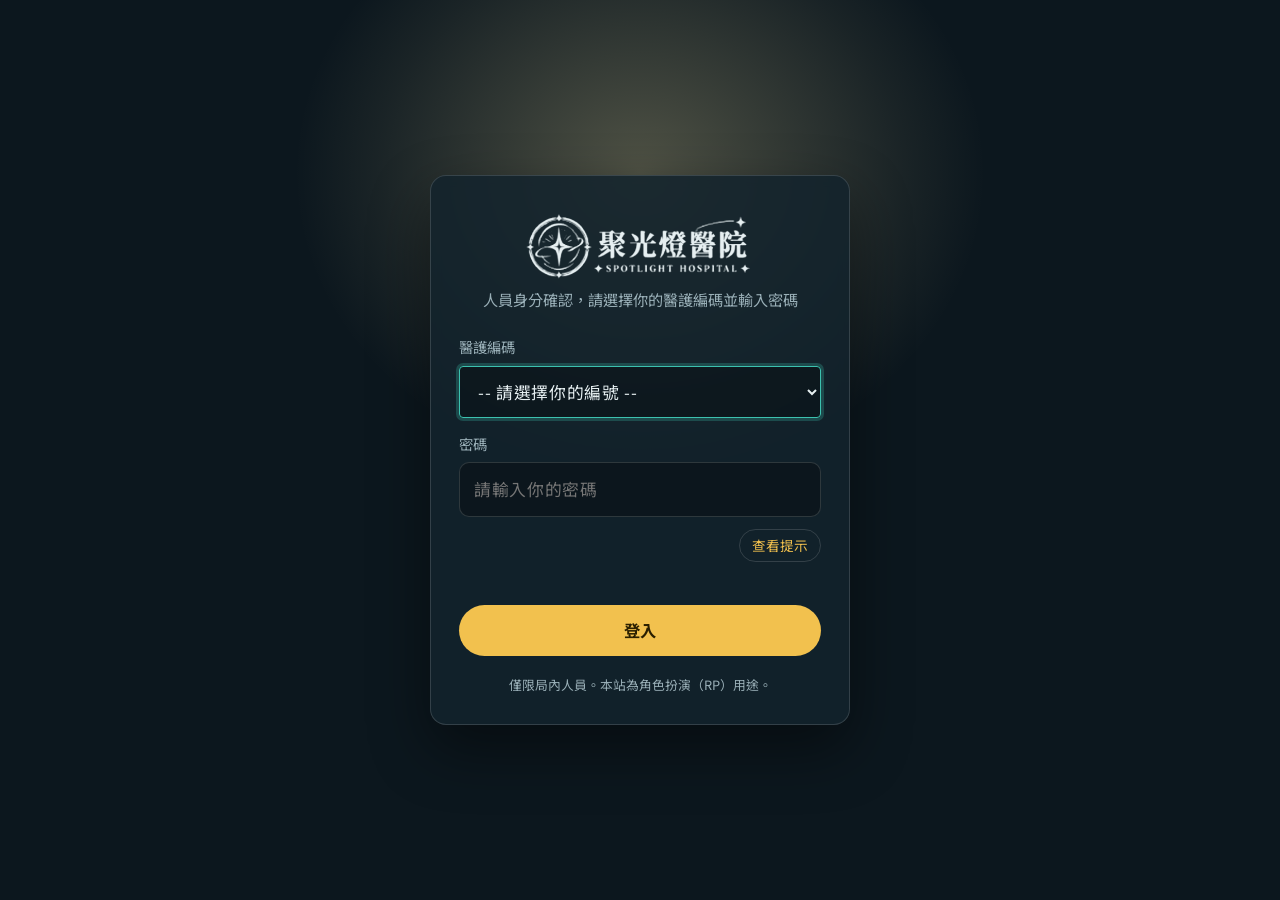
<file: login.html>
<!DOCTYPE html>
<html lang="zh-Hant">

<head>
  <meta charset="utf-8">
  <meta name="viewport" content="width=device-width, initial-scale=1, viewport-fit=cover">
  <meta name="robots" content="noindex,nofollow">
  <title>人員登入｜SpotLight 醫護局</title>
  <link rel="icon" type="image/png" href="images/favicon.png">
  <link rel="preconnect" href="https://fonts.googleapis.com">
  <link rel="preconnect" href="https://fonts.gstatic.com" crossorigin>
  <link
    href="https://fonts.googleapis.com/css2?family=Noto+Sans+TC:wght@400;500;700&family=Noto+Serif+TC:wght@600;900&display=swap"
    rel="stylesheet">
  <link rel="stylesheet" href="css/login.css">
</head>

<body>
  <main class="page">

    <!-- 登入表單 -->
    <section class="card" id="loginView" aria-labelledby="title">
      <h1 id="title" class="logo"><img src="images/logo-light.png" alt="聚光燈醫院 SPOTLIGHT HOSPITAL"></h1>
      <p class="sub">人員身分確認，請選擇你的醫護編碼並輸入密碼</p>

      <form id="form" novalidate>
        <label>醫護編碼
          <select id="code" name="code" required>
            <option value="">-- 請選擇你的編號 --</option>
          </select>
        </label>
        <label>密碼
          <input id="pw" name="pw" type="password" autocomplete="current-password" placeholder="請輸入你的密碼" required>
        </label>

        <button class="hint-btn" id="hintBtn" type="button" aria-expanded="false" aria-controls="hintBox">查看提示</button>
        <div class="hint-box" id="hintBox" hidden aria-live="polite">
          <div class="hint-row"><b>提示一</b><span id="hint1"></span></div>
          <div class="hint-row" id="hint2Row"><b>提示二</b><span id="hint2"></span></div>
        </div>

        <p class="err" id="err" role="alert" aria-live="assertive"></p>
        <button class="btn" type="submit">登入</button>
      </form>
      <p class="note">僅限局內人員。本站為角色扮演（RP）用途。</p>
    </section>

    <!-- 登入成功 -->
    <section class="card ok" id="okView" aria-live="polite" hidden>
      <div class="code" id="onlineCode">10-41</div>
      <svg class="ecg" viewBox="0 0 400 48" preserveAspectRatio="none" aria-hidden="true">
        <path d="M0 28 H130 L148 8 L170 44 L190 14 L204 28 H400" />
      </svg>
      <div class="label">醫護編碼<b id="okCode"></b></div>
      <h2 id="okName"></h2>
      <p class="role" id="okRole"></p>
      <p class="state">已上線，正在進入官網⋯</p>
      <a class="btn" id="enter" href="index.html">立即進入</a>
    </section>

  </main>
  <script src="js/roster.js"></script>
  <script src="js/auth.js"></script>
  <script src="js/login.js"></script>
</body>

</html>
</file>
<file: css/login.css>
:root {
  --night: #0C171E;
  --ink: #E6EFF1;
  --muted: #9AB0B8;
  --line: rgba(255, 255, 255, .14);
  --teal: #3CC1AF;
  --amber: #F2C14E;
  --red: #FF8A80;
  --serif: "Noto Serif TC", "Songti TC", "PMingLiU", serif;
  --sans: "Noto Sans TC", "PingFang TC", "Microsoft JhengHei", system-ui, sans-serif;
  box-sizing: border-box;
}

*,
*::before,
*::after {
  box-sizing: inherit
}

[hidden] {
  display: none !important
}

html,
body {
  height: 100%
}

body {
  margin: 0;
  background: var(--night);
  color: var(--ink);
  font-family: var(--sans);
  line-height: 1.7;
  -webkit-font-smoothing: antialiased
}

:focus-visible {
  outline: 3px solid var(--amber);
  outline-offset: 2px;
  border-radius: 4px
}

.page {
  min-height: 100%;
  display: grid;
  place-items: center;
  padding: calc(env(safe-area-inset-top, 0px) + 24px) 16px calc(env(safe-area-inset-bottom, 0px) + 24px);
  position: relative;
  overflow: hidden
}

/* 聚光燈 */
.page::before {
  content: "";
  position: absolute;
  inset: -20%;
  background: radial-gradient(ellipse 480px 420px at 50% 28%, rgba(255, 236, 170, .28), rgba(255, 236, 170, .06) 55%, transparent 72%);
  animation: sway 9s ease-in-out infinite alternate;
  pointer-events: none
}

@keyframes sway {
  from {
    transform: translateX(-6%)
  }

  to {
    transform: translateX(6%)
  }
}

.card {
  position: relative;
  width: min(420px, 100%);
  background: rgba(19, 36, 45, .86);
  border: 1px solid var(--line);
  border-radius: 16px;
  padding: 32px 28px 28px;
  backdrop-filter: blur(6px);
  box-shadow: 0 24px 60px rgba(0, 0, 0, .45)
}

.logo {
  margin: 0 0 6px;
  text-align: center
}

.logo img {
  display: block;
  width: min(230px, 70%);
  height: auto;
  margin: 0 auto
}

.sub {
  margin: 4px 0 22px;
  text-align: center;
  color: var(--muted);
  font-size: .95rem
}

label {
  display: block;
  font-size: .9rem;
  color: var(--muted);
  margin-bottom: 14px
}

input {
  display: block;
  width: 100%;
  margin-top: 6px;
  padding: 12px 14px;
  font: inherit;
  font-size: 1.05rem;
  color: var(--ink);
  background: rgba(0, 0, 0, .3);
  border: 1px solid var(--line);
  border-radius: 10px;
  letter-spacing: .04em
}

input:focus,
select:focus {
  border-color: var(--teal);
  outline: none;
  box-shadow: 0 0 0 3px rgba(60, 193, 175, .25)
}

select {
  display: block;
  width: 100%;
  margin-top: 6px;
  padding: 12px 14px;
  font: inherit;
  font-size: 1.05rem;
  color: var(--ink);
  background: rgba(0, 0, 0, .3);
  border: 1px solid var(--line);
  border-radius: 10px;
  letter-spacing: .04em;
  cursor: pointer
}

select option {
  background: #13242D;
  color: #E6EFF1
}

/* 查看提示 */
.hint-btn {
  display: block;
  margin: -2px 0 12px auto;
  padding: 4px 12px;
  border-radius: 999px;
  border: 1px solid var(--line);
  background: transparent;
  color: var(--amber);
  font: inherit;
  font-size: .85rem;
  cursor: pointer
}

.hint-btn:hover {
  background: rgba(242, 193, 78, .12)
}

.hint-box {
  margin: 0 0 12px;
  padding: 12px 14px;
  border: 1px dashed rgba(242, 193, 78, .5);
  border-left: 4px solid var(--amber);
  border-radius: 10px;
  background: rgba(242, 193, 78, .07);
  font-size: .92rem;
  line-height: 1.7
}

.hint-row {
  display: flex;
  gap: 10px;
  align-items: baseline
}

.hint-row+.hint-row {
  margin-top: 6px
}

.hint-row b {
  flex: none;
  font-size: .75rem;
  padding: 1px 9px;
  border-radius: 999px;
  background: rgba(242, 193, 78, .2);
  color: var(--amber)
}

.hint-row span {
  color: var(--ink)
}

.hint-row.locked span {
  color: var(--muted)
}

.err {
  min-height: 1.6em;
  margin: 0 0 8px;
  color: var(--red);
  font-size: .9rem
}

.btn {
  display: block;
  width: 100%;
  text-align: center;
  padding: 12px 20px;
  border-radius: 999px;
  background: var(--amber);
  color: #2A1F00;
  font: inherit;
  font-weight: 700;
  font-size: 1.02rem;
  text-decoration: none;
  border: 0;
  cursor: pointer
}

.btn:hover {
  filter: brightness(1.08)
}

.note {
  margin: 18px 0 0;
  text-align: center;
  font-size: .8rem;
  color: var(--muted)
}

.shake {
  animation: shake .4s
}

@keyframes shake {

  20%,
  60% {
    transform: translateX(-8px)
  }

  40%,
  80% {
    transform: translateX(8px)
  }
}

/* 登入成功 */
.ok {
  text-align: center
}

.ok .code {
  font-family: var(--serif);
  font-weight: 900;
  font-size: clamp(4rem, 22vw, 6rem);
  line-height: 1;
  color: var(--amber);
  letter-spacing: .04em;
  text-shadow: 0 0 30px rgba(242, 193, 78, .45);
  animation: pop .5s cubic-bezier(.2, 1.4, .4, 1)
}

@keyframes pop {
  from {
    opacity: 0;
    transform: scale(.7)
  }

  to {
    opacity: 1;
    transform: none
  }
}

.ecg {
  width: 100%;
  height: 48px;
  margin: 6px 0 10px
}

.ecg path {
  fill: none;
  stroke: var(--teal);
  stroke-width: 3;
  stroke-linecap: round;
  stroke-linejoin: round;
  stroke-dasharray: 600;
  stroke-dashoffset: 600;
  animation: draw 1.6s .2s ease-out forwards
}

@keyframes draw {
  to {
    stroke-dashoffset: 0
  }
}

.ok .label {
  color: var(--muted);
  font-size: .95rem
}

.ok .label b {
  color: var(--ink);
  font-size: 1.3rem;
  letter-spacing: .06em;
  margin-left: 4px
}

.ok h2 {
  font-family: var(--serif);
  font-size: 1.7rem;
  margin: 10px 0 0
}

.ok .role {
  color: var(--teal);
  font-weight: 700;
  margin: 0 0 4px
}

.ok .state {
  color: var(--muted);
  font-size: .9rem;
  margin: 0 0 20px
}

@media (prefers-reduced-motion:reduce) {
  * {
    animation: none !important;
    transition: none !important
  }

  .ecg path {
    stroke-dashoffset: 0
  }
}
</file>
